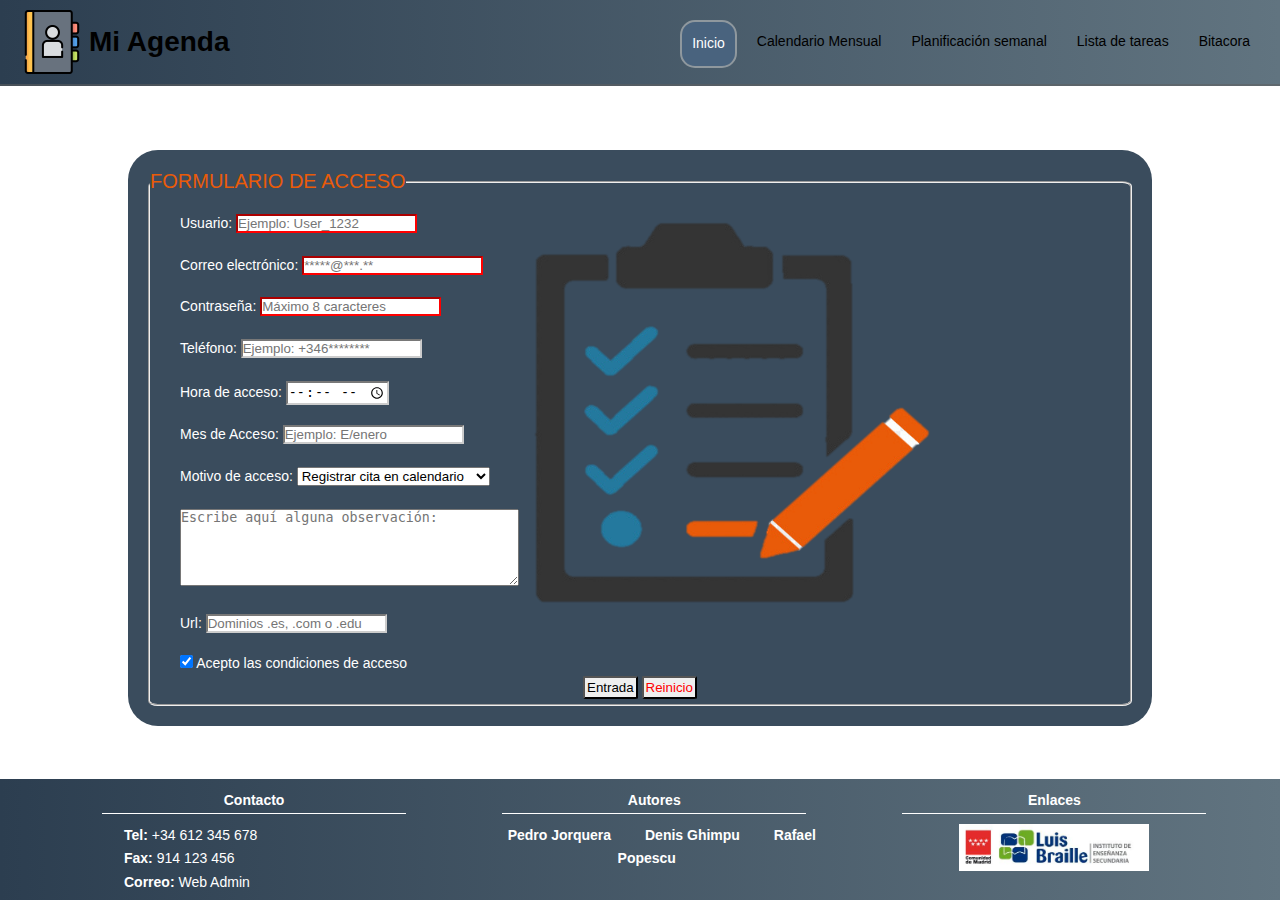
<file: index.html>
<!DOCTYPE html>
<html lang="es">
<head>
    <meta charset="UTF-8">
    <meta name="viewport" content="width=device-width, initial-scale=1.0">
    <title>P&aacute;gina Principal</title>

    <!-- METADATOS -->
    <meta name="description" content="Agenda organizativa">
    <meta name="keywords" content="agenda,organizacion,orden,html,css,organizativa,web">
    <meta http-equiv="Content-Type" content="text/html;charset=UTF-8">

    <!-- FONTS -->
    <link rel="preconnect" href="https://fonts.gstatic.com">
    <link href="https://fonts.googleapis.com/css2?family=Londrina+Solid:wght@100;300;400;900&display=swap" rel="stylesheet">

    <!-- CSS LINKS -->
    <link rel="stylesheet" href="./css/style.css">
    
    <!-- ICONO -->
    <link rel="shortcut icon" href="./assets/img/agenda.png" type="image/png">

</head>
<body id="index"> 
    <header>
        <nav id="navbar">
            <div class="container">
                <a href="./index.html"><img src="./assets/img/agenda.png" alt="Inicio"></a>
                <h1 class="logo"><a href="./index.html">Mi Agenda</a></h1>
                <ul>
                    <li><a href="#">Inicio</a></li>
                    <li><a href="./html/site_1.html">Calendario Mensual</a></li>
                    <li><a href="html/site_2.html">Planificación semanal</a></li>
                    <li><a href="./html/site_3.html">Lista de tareas</a></li>
                    <li><a href="html/site_4.html">Bitacora</a></li>

                

                </ul>
            </div>
        </nav>
    </header>
    <main>
        
        <form action="mailto:7099@iesluisbraille.es" method="GET" class="form">
            <fieldset class="fieldset">
                <legend class="legend">FORMULARIO DE ACCESO</legend>
                <label class="labeltextareacheckbox" for="name">Usuario:</label>
                <input class="inputselecttextarea" type="text" placeholder="Ejemplo: User_1232" required><br>
                <label class="labeltextareacheckbox" for="email">Correo electrónico: </label>
                <input class="inputselecttextarea" type="email" name="" id="" pattern="[a-z0-9._%+-]+@[a-z0-9.-]+\.[a-z]{2,}$" placeholder="*****@***.**" required><br>
                <label class="labeltextareacheckbox" for="pass">Contraseña:</label>
                <input class="inputselecttextarea" type="password" name="" id="" pattern="[a-z0-9._%+-]{0,8}" placeholder="Máximo 8 caracteres" required><br>
                <img src="assets/img/form.png" alt="" class="imagenform">
                <label class="labeltextareacheckbox" for="tel">Teléfono: </label>
                <input class="inputselecttextarea" type="tel" pattern="^(\+34|34|)?6([0-9]){8}$" placeholder="Ejemplo: +346********"><br>
                <label class="labeltextareacheckbox" for="HoraAcceso">Hora de acceso: </label>
                <input class="inputselecttextarea" type="time" min="08:30" max="14:20"><br>
                <label class="labeltextareacheckbox" for="MesAcceso">Mes de Acceso: </label>
                <input class="inputselecttextarea" type="text" pattern="((e|E)nero|(f|F)ebrero|(m|M)(arzo|ayo)|(j|J)(unio|ulio)|(a|A)(gosto|bril)|(s|S)eptiembre|(o|O)ctubre|(n|N)oviembre|(d|D)iciembre)" placeholder="Ejemplo: E/enero"><br>
                <label class="labeltextareacheckbox" for="MotivoAcceso">Motivo de acceso: </label>
                <select name="MotivoAcceso" id="MotivpAcceso" class="inputselecttextarea">
                    <option value="1">Registrar cita en calendario</option>
                    <option value="2">Anotar tarea pendiente</option>
                    <option value="3">Anotar planificación semanal</option>
                    <option value="4">Otros</option>
                </select><br>
                <textarea class="checboxtextarea" name="" id="" cols="40" rows="5" placeholder="Escribe aquí alguna observación:"></textarea><br>
                <label class="labeltextareacheckbox" for="url">Url: </label>
                <input class="inputselecttextarea" type="text" pattern="www\.(sex.+|(?!sex).*)+(\.es|\.com|\.edu)$" placeholder="Dominios .es, .com o .edu"><br>
                <input class="checboxtextarea" type="checkbox" checked>
                <label class="condiciones" for="condiciones" class="condiciones">Acepto las condiciones de acceso</label><br>
                <div class="botones">
                    <button type="submit">Entrada</button> <button type="reset">Reinicio</button>
                </div>

            </fieldset>
        </form>

    </main>
    <footer id="footer">
        <div class="footer-content">
            <div class="footer-items">
                <div class="footer-items-contacto">
                    <h4>Contacto</h4>
                    <p><b>Tel:</b> +34 612 345 678</p>
                    <p><b>Fax:</b> 914 123 456</p>
                    <p><b>Correo:</b><a href="mailto:webadmins@iesluisbraille.es"> Web Admin</a></p>
                </div>
            </div>
            <div class="footer-items">
                <div class="footer-items-autores">
                    <h4>Autores</h4>
                    <a href="mailto:7099@iesluisbraille.es">Pedro Jorquera</a>
                    <a href="mailto:7032@iesluisbraille.es">Denis Ghimpu</a>
                    <a href="mailto:6563@iesluisbraille.es">Rafael Popescu</a>
                </div>
            </div>
            <div class="footer-items">
                <div class="footer-items-enlaces">
                    <h4>Enlaces</h4>
                    <a target="_blank" href="https://www.educa2.madrid.org/web/centro.ies.luisbraille.coslada">
                        <img src="./assets/img/logotipo-luis-braille.jpg" alt="Logo luis braille">
                    </a>
                </div>
            </div>
        </div>
    </footer>
</body>
</html>
</file>
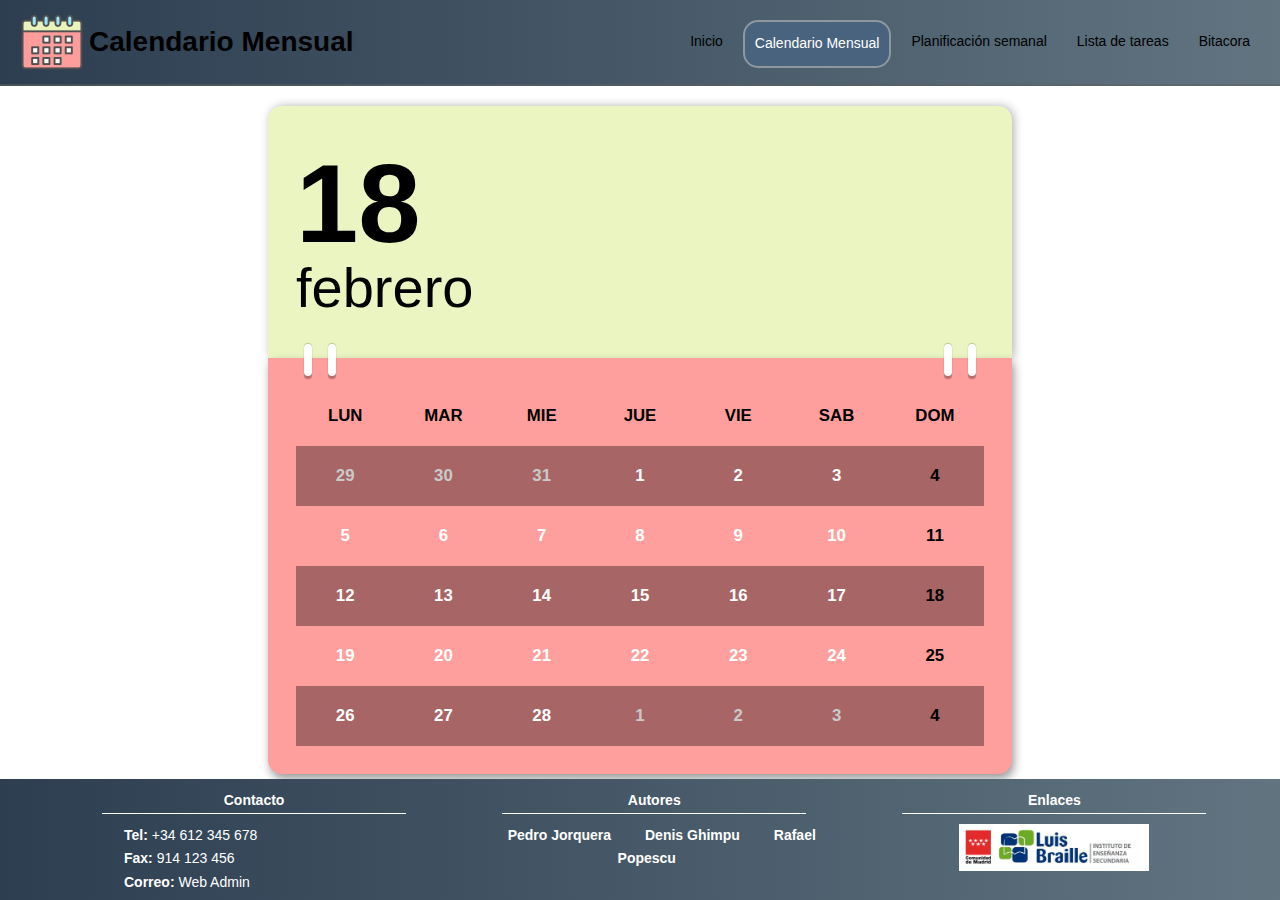
<file: html/site_1.html>
<!DOCTYPE html>
<html lang="es">

<head>
    <meta charset="UTF-8">
    <meta name="viewport" content="width=device-width, initial-scale=1.0">
    <title>Calendario Mensual</title>

    <!-- METADATOS -->
    <meta name="description" content="Agenda organizativa">
    <meta name="keywords" content="agenda,organizacion,orden,html,css,organizativa,web">
    <meta http-equiv="Content-Type" content="text/html;charset=UTF-8">

    <!-- FONTS -->
    <link rel="preconnect" href="https://fonts.gstatic.com">
    <link href="https://fonts.googleapis.com/css2?family=Londrina+Solid:wght@100;300;400;900&display=swap"
        rel="stylesheet">

    <!-- CSS LINKS -->
    <link rel="stylesheet" href="../css/style.css">
    <link rel="stylesheet" href="../css/calendario.css">

    <!-- ICONO -->
    <link rel="shortcut icon" href="../assets/img/agenda.png" type="image/png">

</head>

<body id="site-1" class="calendar-body">
    <!-- Aquí empieza nuestra primera de tantas aventuras juntos -->
    <header>
        <nav id="navbar">
            <div class="container">
                <a href="../index.html"><img src="../assets/img/calendario.png" alt="Inicio"></a>
                <h1 class="logo"><a href="../index.html">Calendario Mensual</a></h1>
                <ul>
                    <li><a href="../index.html">Inicio</a></li>
                    <li><a href="#">Calendario Mensual</a></li>
                    <li><a href="./site_2.html">Planificación semanal</a></li>
                    <li><a href="./site_3.html">Lista de tareas</a></li>
                    <li><a href="site_4.html">Bitacora</a></li>


                </ul>
            </div>
        </nav>
    </header>
    <main>
        <div class="container">
            <div class="calendar-container">
                <header>
                    <div class="day">18</div>
                    <div class="month">Febrero</div>
                </header>
                <table class="calendar">
                    <thead>
                        <tr id="days">
                            <th>Lun</td>
                            <th>Mar</th>
                            <th>Mie</th>
                            <th>Jue</th>
                            <th>Vie</th>
                            <th>Sab</th>
                            <th>Dom</th>
                        </tr>
                    </thead>
                    <tbody>
                        <tr>
                            <td id="prev-month">29</td>
                            <td id="prev-month">30</td>
                            <td id="prev-month">31</td>
                            <td>1</td>
                            <td>2</td>
                            <td>3</td>
                            <td>4</td>
                        </tr>
                        <tr>
                            <td>5</td>
                            <td>6</td>
                            <td>7</td>
                            <td>8</td>
                            <td>9</td>
                            <td>10</td>
                            <td>11</td>
                        </tr>
                        <tr>
                            <td>12</td>
                            <td>13</td>
                            <td>14</td>
                            <td>15</td>
                            <td>16</td>
                            <td>17</td>
                            <td class="current-day">18</td>
                        </tr>
                        <tr>
                            <td>19</td>
                            <td>20</td>
                            <td>21</td>
                            <td>22</td>
                            <td>23</td>
                            <td>24</td>
                            <td>25</td>
                        </tr>
                        <tr>
                            <td>26</td>
                            <td>27</td>
                            <td>28</td>
                            <td id="next-month">1</td>
                            <td id="next-month">2</td>
                            <td id="next-month">3</td>
                            <td id="next-month">4</td>
                        </tr>
                    </tbody>
                </table>
                <div class="ring-left"></div>
                <div class="ring-right"></div>
            </div> <!-- end calendar-container -->
        </div> <!-- end container -->
    </main>
    <footer id="footer">
        <div class="footer-content">
            <div class="footer-items">
                <div class="footer-items-contacto">
                    <h4>Contacto</h4>
                    <p><b>Tel:</b> +34 612 345 678</p>
                    <p><b>Fax:</b> 914 123 456</p>
                    <p><b>Correo:</b><a href="mailto:webadmins@iesluisbraille.es"> Web Admin</a></p>
                </div>
            </div>
            <div class="footer-items">
                <div class="footer-items-autores">
                    <h4>Autores</h4>
                    <a href="mailto:7099@iesluisbraille.es">Pedro Jorquera</a>
                    <a href="mailto:7032@iesluisbraille.es">Denis Ghimpu</a>
                    <a href="mailto:6563@iesluisbraille.es">Rafael Popescu</a>
                </div>
            </div>
            <div class="footer-items">
                <div class="footer-items-enlaces">
                    <h4>Enlaces</h4>
                    <a target="_blank" href="https://www.educa2.madrid.org/web/centro.ies.luisbraille.coslada">
                        <img src="../assets/img/logotipo-luis-braille.jpg" alt="Logo luis braille">
                    </a>
                </div>
            </div>
        </div>
    </footer>
</body>

</html>
</file>
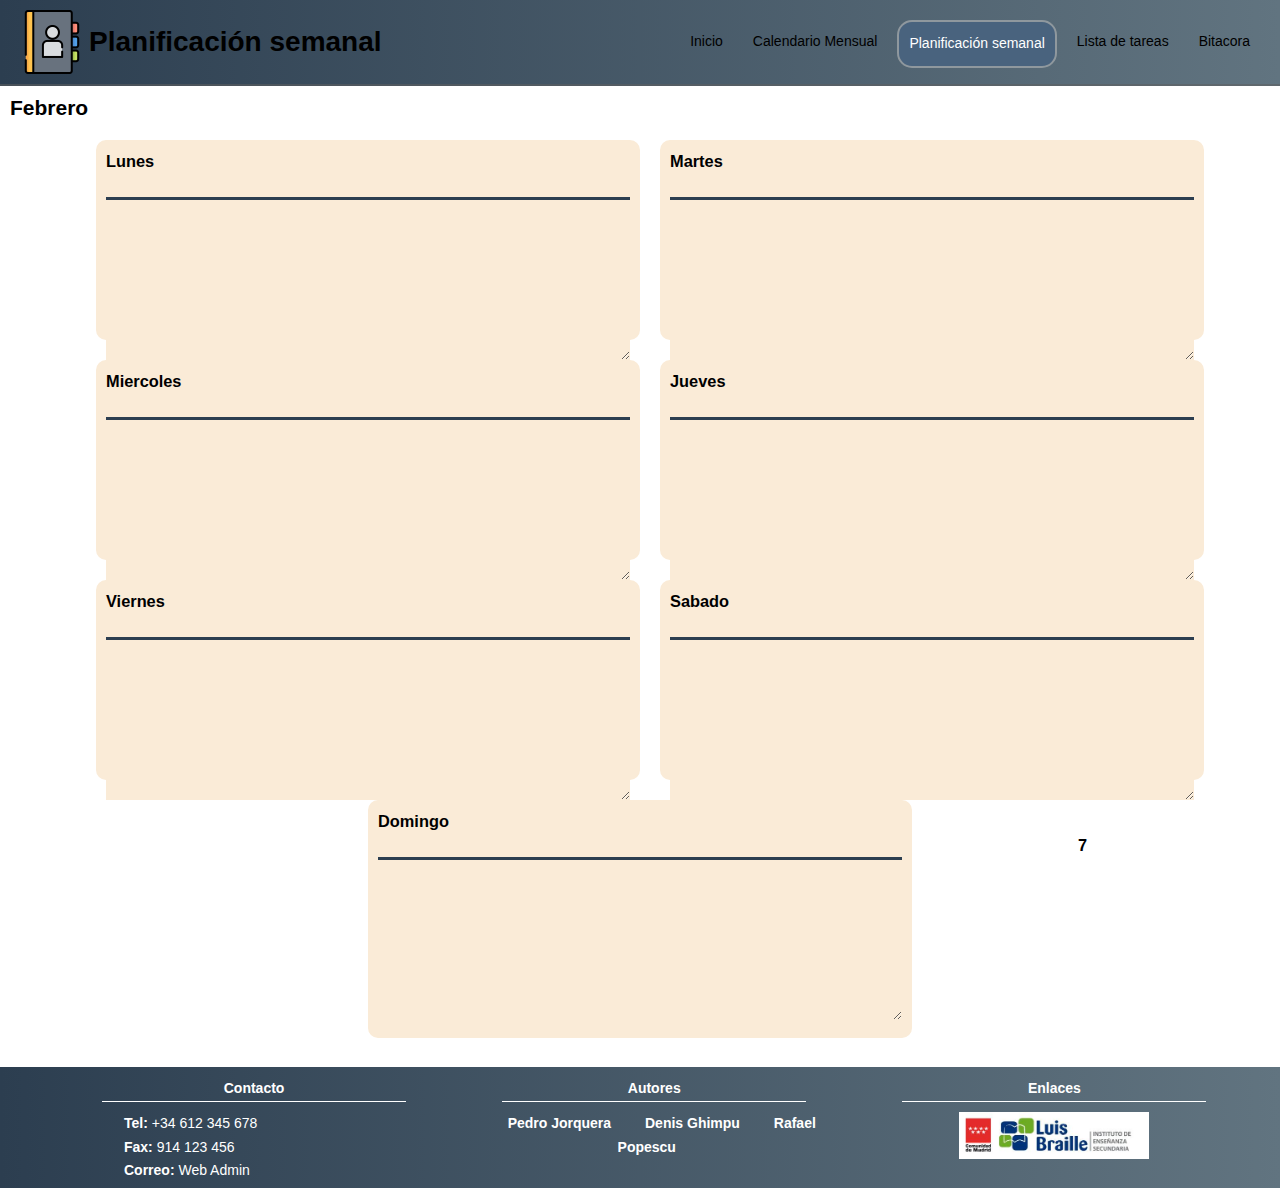
<file: html/site_2.html>
<!DOCTYPE html>
<html lang="es">
<head>
    <meta charset="UTF-8">
    <meta name="viewport" content="width=device-width, initial-scale=1.0">
    <title>Planificación semanal</title>

    <!-- METADATOS -->
    <meta name="description" content="Agenda organizativa">
    <meta name="keywords" content="agenda,organizacion,orden,html,css,organizativa,web">
    <meta http-equiv="Content-Type" content="text/html;charset=UTF-8">

    <!-- FONTS -->
    <link rel="preconnect" href="https://fonts.gstatic.com">
    <link href="https://fonts.googleapis.com/css2?family=Londrina+Solid:wght@100;300;400;900&display=swap" rel="stylesheet">

    <!-- CSS LINKS -->
    <link rel="stylesheet" href="../css/style.css">
    
    <!-- ICONO -->
    <link rel="shortcut icon" href="../assets/img/agenda.png" type="image/png">
    
</head>
<body id="site-2"> 
    <!-- Aquí empieza nuestra primera de tantas aventuras juntos -->
    <header>
        <nav id="navbar">
            <div class="container">
                <a href="../index.html"><img src="../assets/img/agenda.png" alt="Inicio"></a>
                <h1 class="logo"><a href="../index.html">Planificación semanal</a></h1>
                <ul>
                    <li><a href="../index.html">Inicio</a></li>
                    <li><a href="./site_1.html">Calendario Mensual</a></li>
                    <li><a href="#">Planificación semanal</a></li>
                    <li><a href="./site_3.html">Lista de tareas</a></li>
                    <li><a href="site_4.html">Bitacora</a></li>


                </ul>
            </div>
        </nav>
    </header>
    <main>
        <div>
            <h2>
                Febrero
            </h2>
        </div>
        <div class="marginPS">
            <div class="diasPS">
                <div>
                    <h3>Lunes <b class="numespaciado">1</b></h3>
                    <p class="borde"></p>
                    <textarea class="textarea" name="" id="" cols="30" rows="10"></textarea>

                </div>
                <div>
                    <h3>Martes <b class="numespaciado">2</b></h3>
                    <p class="borde"></p>
                    <textarea class="textarea" name="" id="" cols="30" rows="10"></textarea>

                </div>
                <div>
                    <h3>Miercoles <b class="numespaciado2">3</b></h3>
                    <p class="borde"></p>
                    <textarea class="textarea" name="" id="" cols="30" rows="10"></textarea>

                </div>
                <div>
                    <h3>Jueves <b class="numespaciado">4</b></h3>
                    <p class="borde"></p>
                    <textarea class="textarea" name="" id="" cols="30" rows="10"></textarea>

                </div>
                <div>
                    <h3>Viernes <b class="numespaciado">5</b></h3>
                    <p class="borde"></p>
                    <textarea class="textarea" name="" id="" cols="30" rows="10"></textarea>
                    
                </div>
                <div>
                    <h3>Sabado <b class="numespaciado">6</b></h3>
                    <p class="borde"></p>
                    <textarea class="textarea" name="" id="" cols="30" rows="10"></textarea>

                </div>
            </div>
            <div class="domingoPS">
                <div>
                    <h3>Domingo <b class="numespaciado">7</b></h3>
                    <p class="borde"></p>
                    <textarea class="textarea" name="" id="" cols="30" rows="10"></textarea>
                    
                </div>
            </div>
        </div>
    </main>
    <footer id="footer">
        <div class="footer-content">
            <div class="footer-items">
                <div class="footer-items-contacto">
                    <h4>Contacto</h4>
                    <p><b>Tel:</b> +34 612 345 678</p>
                    <p><b>Fax:</b> 914 123 456</p>
                    <p><b>Correo:</b><a href="mailto:webadmins@iesluisbraille.es"> Web Admin</a></p>
                </div>
            </div>
            <div class="footer-items">
                <div class="footer-items-autores">
                    <h4>Autores</h4>
                    <a href="mailto:7099@iesluisbraille.es">Pedro Jorquera</a>
                    <a href="mailto:7032@iesluisbraille.es">Denis Ghimpu</a>
                    <a href="mailto:6563@iesluisbraille.es">Rafael Popescu</a>
                </div>
            </div>
            <div class="footer-items">
                <div class="footer-items-enlaces">
                    <h4>Enlaces</h4>
                    <a target="_blank" href="https://www.educa2.madrid.org/web/centro.ies.luisbraille.coslada">
                        <img src="../assets/img/logotipo-luis-braille.jpg" alt="Logo luis braille">
                    </a>
                </div>
            </div>
        </div>
    </footer>
</body>
</html>
</file>
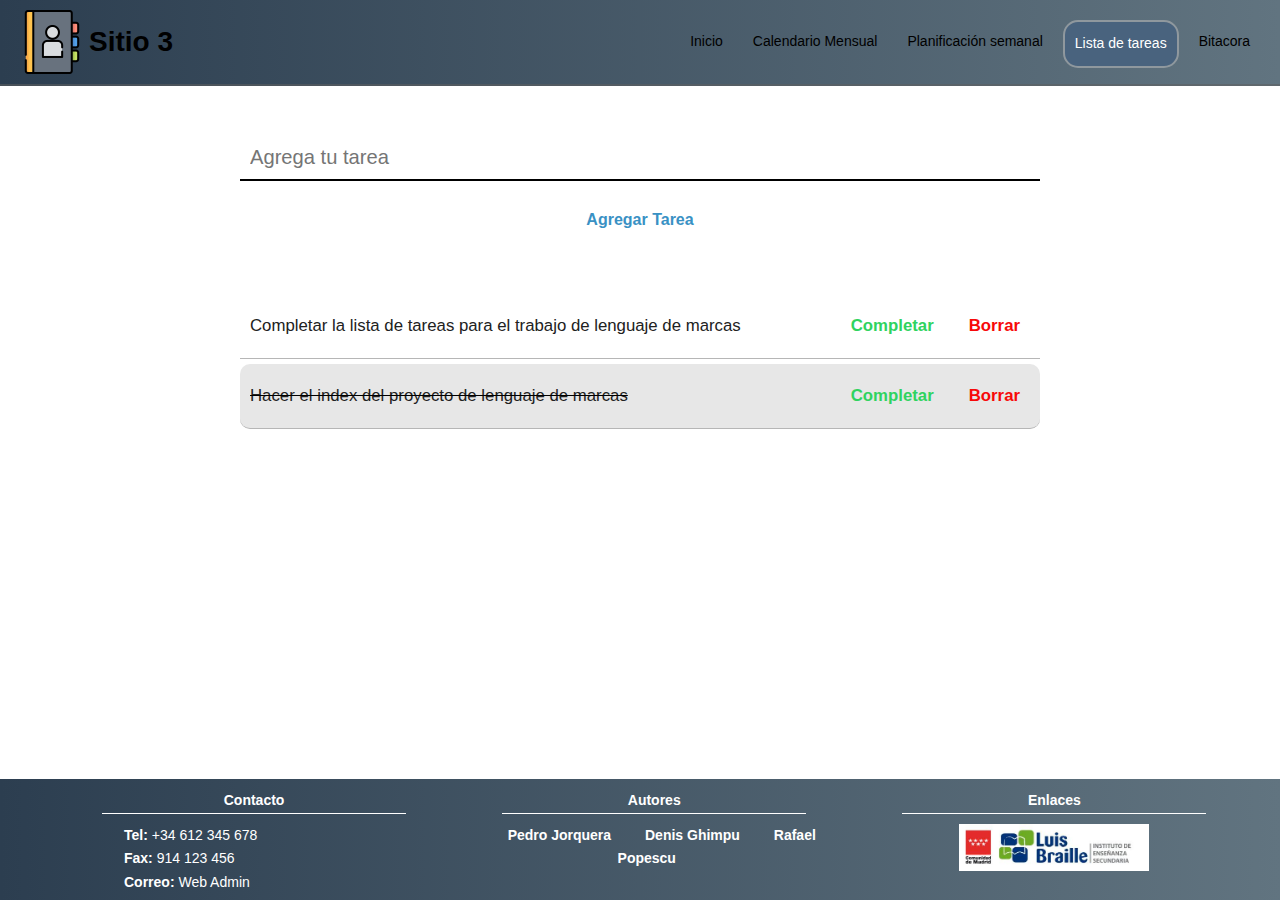
<file: html/site_3.html>
<!DOCTYPE html>
<html lang="es">
<head>
    <meta charset="UTF-8">
    <meta name="viewport" content="width=device-width, initial-scale=1.0">
    <title>Sitio 3</title>

    <!-- METADATOS -->
    <meta name="description" content="Agenda organizativa">
    <meta name="keywords" content="agenda,organizacion,orden,html,css,organizativa,web">
    <meta http-equiv="Content-Type" content="text/html;charset=UTF-8">

    <!-- FONTS -->
    <link rel="preconnect" href="https://fonts.gstatic.com">
    <link href="https://fonts.googleapis.com/css2?family=Londrina+Solid:wght@100;300;400;900&display=swap" rel="stylesheet">

    <!-- CSS LINKS -->
    <link rel="stylesheet" href="../css/style.css">
    <link rel="stylesheet" href="../css/tareas.css">
    
    <!-- ICONO -->
    <link rel="shortcut icon" href="../assets/img/agenda.png" type="image/png">

</head>
<body id="site-3"> 
    <!-- Aquí empieza nuestra primera de tantas aventuras juntos -->
    <header>
        <nav id="navbar">
            <div class="container">
                <a href="../index.html"><img src="../assets/img/agenda.png" alt="Inicio"></a>
                <h1 class="logo"><a href="../index.html">Sitio 3</a></h1>
                <ul>
                    <li><a href="../index.html">Inicio</a></li>
                    <li><a href="./site_1.html">Calendario Mensual</a></li>
                    <li><a href="./site_2.html">Planificación semanal</a></li>
                    <li><a href="#">Lista de tareas</a></li>
                    <li><a href="site_4.html">Bitacora</a></li>
                </ul>
            </div>
        </nav>
    </header>
    <main>
        <div class="principal-input">
            <div class="container-tareas">
                <form class="formulario-tareas" action="">
                    <input type="text" id="tareaInput" placeholder="Agrega tu tarea" onchange="comprobarInput();">
                    <input type="button" class="btn-agregar" value="Agregar Tarea" onclick="agregarTarea();">
                </form>
            </div>
        </div>
        <div class="tareas-lista">
            <div class="container-tareas">
                <ol class="lista" id="lista">
                    <li>
                        <div onclick="borrarTarea(this);" class="btn-borrar">Borrar</div>
                        <div onclick="completarTarea(this);" class="btn-completado">Completar</div>
                        <a href="#">Completar la lista de tareas para el trabajo de lenguaje de marcas</a>
                    </li>
                    <li class="tarea-completada">
                        <div onclick="borrarTarea(this);" class="btn-borrar">Borrar</div>
                        <div onclick="completarTarea(this);" class="btn-completado">Completar</div>
                        <a href="#">Hacer el index del proyecto de lenguaje de marcas</a>
                    </li>
                </ol>
            </div>
        </div>
        <script src="../js/main.js"></script>
    </main>
    <footer id="footer">
        <div class="footer-content">
            <div class="footer-items">
                <div class="footer-items-contacto">
                    <h4>Contacto</h4>
                    <p><b>Tel:</b> +34 612 345 678</p>
                    <p><b>Fax:</b> 914 123 456</p>
                    <p><b>Correo:</b><a href="mailto:webadmins@iesluisbraille.es"> Web Admin</a></p>
                </div>
            </div>
            <div class="footer-items">
                <div class="footer-items-autores">
                    <h4>Autores</h4>
                    <a href="mailto:7099@iesluisbraille.es">Pedro Jorquera</a>
                    <a href="mailto:7032@iesluisbraille.es">Denis Ghimpu</a>
                    <a href="mailto:6563@iesluisbraille.es">Rafael Popescu</a>
                </div>
            </div>
            <div class="footer-items">
                <div class="footer-items-enlaces">
                    <h4>Enlaces</h4>
                    <a target="_blank" href="https://www.educa2.madrid.org/web/centro.ies.luisbraille.coslada">
                        <img src="../assets/img/logotipo-luis-braille.jpg" alt="Logo luis braille">
                    </a>
                </div>
            </div>
        </div>
    </footer>
</body>
</html>
</file>
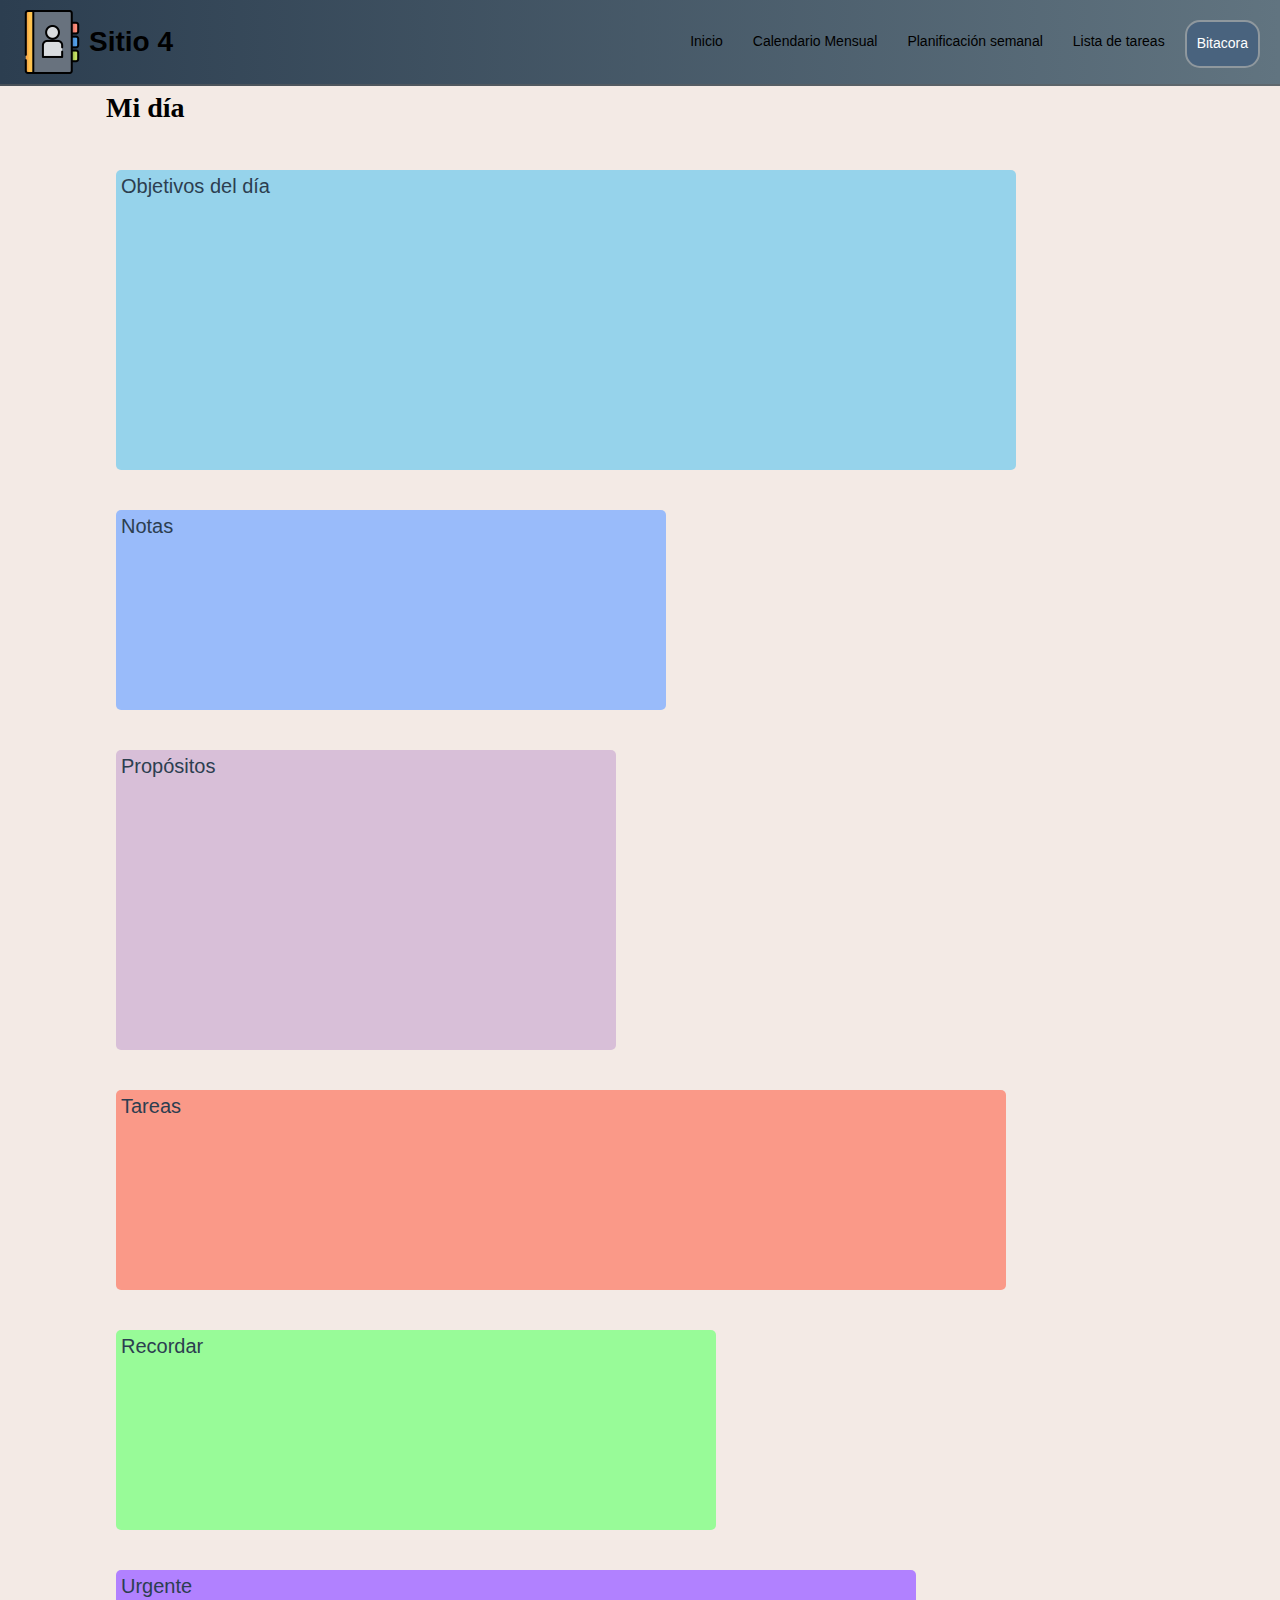
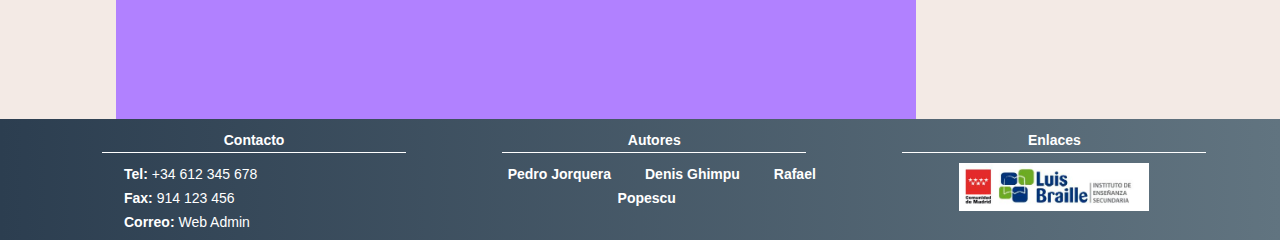
<file: html/site_4.html>
<!DOCTYPE html>
<html lang="es">
<head>
    <meta charset="UTF-8">
    <meta name="viewport" content="width=device-width, initial-scale=1.0">
    <title>Bitacora</title>

    <!-- METADATOS -->
    <meta name="description" content="Agenda organizativa">
    <meta name="keywords" content="agenda,organizacion,orden,html,css,organizativa,web">
    <meta http-equiv="Content-Type" content="text/html;charset=UTF-8">

    <!-- FONTS -->
    <link rel="preconnect" href="https://fonts.gstatic.com">
    <link href="https://fonts.googleapis.com/css2?family=Londrina+Solid:wght@100;300;400;900&display=swap" rel="stylesheet">

    <!-- CSS LINKS -->
    <link rel="stylesheet" href="../css/style.css">
    
    <!-- ICONO -->
    <link rel="shortcut icon" href="../assets/img/agenda.png" type="image/png">

</head>
<body id="site-4" class="fondo"> 
    <!-- Aquí empieza nuestra primera de tantas aventuras juntos -->
    <header>
        <nav id="navbar">
            <div class="container">
                <a href="../index.html"><img src="../assets/img/agenda.png" alt="Inicio"></a>
                <h1 class="logo"><a href="../index.html">Sitio 4</a></h1>
                <ul>
                    <li><a href="../index.html">Inicio</a></li>
                    <li><a href="./site_1.html">Calendario Mensual</a></li>
                    <li><a href="./site_2.html">Planificación semanal</a></li>
                    <li><a href="./site_3.html">Lista de tareas</a></li>
                    <li><a href="#">Bitacora</a></li>
                </ul>
            </div>
        </nav>
    </header>
    <main class="marginPS">
        <h1 class="titulo">
            Mi día
        </h1>
        <div class="flex">
            <div class="div1">Objetivos del día</div>
            <div class="div2">Notas</div>
            <div class="div3">Propósitos</div>
            <div class="div4">Tareas</div>
            <div class="div5">Recordar</div>
            <div class="div6">Urgente</div>
        </div>
    </main>
    <footer id="footer">
        <div class="footer-content">
            <div class="footer-items">
                <div class="footer-items-contacto">
                    <h4>Contacto</h4>
                    <p><b>Tel:</b> +34 612 345 678</p>
                    <p><b>Fax:</b> 914 123 456</p>
                    <p><b>Correo:</b><a href="mailto:webadmins@iesluisbraille.es"> Web Admin</a></p>
                </div>
            </div>
            <div class="footer-items">
                <div class="footer-items-autores">
                    <h4>Autores</h4>
                    <a href="mailto:7099@iesluisbraille.es">Pedro Jorquera</a>
                    <a href="mailto:7032@iesluisbraille.es">Denis Ghimpu</a>
                    <a href="mailto:6563@iesluisbraille.es">Rafael Popescu</a>
                </div>
            </div>
            <div class="footer-items">
                <div class="footer-items-enlaces">
                    <h4>Enlaces</h4>
                    <a target="_blank" href="https://www.educa2.madrid.org/web/centro.ies.luisbraille.coslada">
                        <img src="../assets/img/logotipo-luis-braille.jpg" alt="Logo luis braille">
                    </a>
                </div>
            </div>
        </div>
    </footer>
</body>
</html>
</file>
<file: css/style.css>
/* ESTILOS DE TODA LA WEB, CUIDADO AL TOCARLOS */

* {
    padding: 0;
    margin: 0;
    box-sizing: border-box;
}

/* Necesario para mantener el footer abajo*/
html {
    min-height: 100%;
    position: relative;
}

body {
    /* TODO: No tocar la fuente, se carga el calendario */
    font: 87.5%/1.5em 'Lato', sans-serif;
    line-height: 1.7em;
}

a {
    color: black;
    text-decoration: none;
}

h1,
h2,
h3 {
    padding-bottom: 20px;
}

p {
    margin: 10px 0;
}

/* CONTENEDORES */

.container {
    margin: auto;
    max-width: 1500px;
    overflow: auto;
    padding: 0 20px;
}

/* BARRA DE NAVEGACION INDEX.HTML */
/* TODO: Corregir colores y fuentes, elegir algo bonito y no una aberración cromatica */

/* Indica en que página nos encontramos marcando en el menu el elemento con un cuadrado */
body#index #navbar ul li:nth-child(1) a,
body#site-1 #navbar ul li:nth-child(2) a,
body#site-2 #navbar ul li:nth-child(3) a,
body#site-3 #navbar ul li:nth-child(4) a,
body#site-4 #navbar ul li:nth-child(5) a {
    background-color: #49637e;
    color: white;
    border: 2px solid #8f989e;
    border-radius: 15px;
}

/* Contenedor del menu de navegación */
#navbar {
    background: #bdc3c7; /* fallback for old browsers */
    background: -webkit-linear-gradient(to right, #2c3e50, #617480); /* Chrome 10-25, Safari 5.1-6 */
    background: linear-gradient(to right, #2c3e50, #617480); /* W3C, IE 10+/ Edge, Firefox 16+, Chrome 26+, Opera 12+, Safari 7+ */

    overflow: auto;
    padding-top: 10px;
    padding-bottom: 10px;
    /*FIXME: Cambiar color, no me convence (Tenemos que pensar los colores bien)*/
    border-bottom: 2px solid rgba(95, 94, 94, 0.55);
}

/* Estilo del titulo situado a la izquierda del menu de navegación */
#navbar h1 {
    float: left;
    padding-top: 20px;
}

/* Logo situado a la izquierda del menu de navegación */
#navbar a img {
    float: left;
    width: 64px;
    margin-right: 5px;
}

/* Alineación derecha y estilos de la lista de sitios */
#navbar ul {
    list-style: none;
    float: right;
}

#navbar ul li {
    float: left;
}

#navbar ul li a {
    display: block;
    padding: 10px;
    margin-top: 10px;
    margin-left: 10px;
    text-align: center;
}

#navbar ul li a:hover {
    /* Acción al pasar el cursor por los sitios de la lista */
    color: rgb(255, 255, 255);
}


/* FORMULARÍO [INDEX] */


.form{
    width: 80%;
    margin: auto;
    padding: 20px;
    margin-top: 5%;
    border-radius: 30px;
    background-color: #3a4c5d;
    color: white;
}

.fieldset{
    border-radius: 1%;
}

.legend{
    font-size: 20px;
    color: #e95b09;
}

.inputselecttextarea{
    margin-top: 20px;
}

.labeltextareacheckbox{
    margin-left: 30px;
}



.checboxtextarea{
    margin-top: 20px;
    margin-left: 30px;
}

.inputselecttextarea:hover{
    background-color: #343434;
    color: #e95b09;
}

.inputselecttextarea:hover::placeholder{
    color: #e95b09;
}
textarea:hover{
background-color: #343434;
}

textarea:hover::placeholder{
    color: #e95b09;
}

.condiciones{
    margin-left: 0px;
}


.botones{
    text-align: center;
}

button{
    padding: 2px;
    margin-bottom: 5px;
    border-radius: 5%;
}

button:nth-child(2){
    color: red;


}

.imagenform{
    width: 400px;
    height: 400px;
    float: right;
    margin-right: 200px;
    margin-top: -100px;
}

/* FOOTER */

/* Footer abajo y dinamico*/
#footer {
    position: absolute;
    background: #bdc3c7; /* fallback for old browsers */
    background: -webkit-linear-gradient(to right, #2c3e50, #617480); /* Chrome 10-25, Safari 5.1-6 */
    background: linear-gradient(to right, #2c3e50, #617480); /* W3C, IE 10+/ Edge, Firefox 16+, Chrome 26+, Opera 12+, Safari 7+ */
    width: 100%;
    height: auto;
    bottom: 0;
}

/* Contenido del footer */
.footer-content {
    width: 90%;
    margin: auto;
    display: grid;
    grid-template-columns: repeat(3, 33%);
    column-gap: 20px;
    margin-top: 10px;
    margin-bottom: 5px;
    color: white;
}

/* Items del footer, contacto, enlaces, autores, etc. */
.footer-items {
    text-align: center;
}

/* Color de los enlaces de los items del footer*/
.footer-items a {
    color: white;
}

/* Titulo de cada item del footer */
.footer-items-contacto h4,
.footer-items-autores h4,
.footer-items-enlaces h4 {
    border-bottom: 1px solid white;
    width: 80%;
    margin: auto;
    margin-bottom: 10px;
}

/* Logo de luis braille situado en el footer */
.footer-items-enlaces img {
    width: 50%;
}

/* Enlaces de los autores */
.footer-items-autores a {
    font-weight: bold;
    margin: 5px;
    padding: 10px;
    color: white;
}

/* Fomrato al pasar el raton por los enlaces de los autores */
.footer-items-autores a:hover {
    background-color: #2c3e50;
}

/* Alineacion y separacion de los elementos dentro de item contacto */
.footer-items-contacto p {
    margin: 0;
    margin-left: 60px;
    text-align: left;
}

/* Planificacion semanal /////////////////////////// */
.mesPS {
    background-color: #3a4c5d;
    border-radius: 5px;
    color: white;
    margin-left: 15px;
    font-size: 15px;
    font-weight: bold;
}
h2 {
    margin-left: 10px;
    margin-top: 10px;
}
.diasPS {
    display: grid;
    grid-template-columns: repeat(2,50%);
    grid-template-rows: repeat(3,200px);
    gap: 20px;
}
.marginPS {
    width: 85%;
    margin: auto;
    min-height: 55vw; /*TODO: Solucion al problema del footer*/
    margin-bottom: 50px;
}

.diasPS > div {
    background-color: antiquewhite;
    border-radius: 10px;
    padding: 10px;
}
.domingoPS {
    width: 50%;
    padding-bottom: 100px;
    margin: auto;

}
.domingoPS > div {
    background-color: antiquewhite;
    border-radius: 10px;
    margin-top: 20px;
    padding: 10px;

}
.borde {
    border-bottom: solid #2c3e50;
    margin-top: -20px;

}
.fondoPS {
background-color: darkgrey;
}
.textarea {
    background-color: antiquewhite;
    border: none;
    width: 100%;

}
.numespaciado {
    margin-left: 700px;
}
.numespaciado2 {
    margin-left: 677px;
}
/* Planificacion semanal /////////////////////////// */
input:invalid {
    border-color: red;
}
input,
input:valid {
    border-color: #ccc;
}
/* Ando flexeando */

.flex {
    display: flex;
    flex-wrap: wrap;

}
.flex > div  {
    margin: 20px;
    border-radius: 5px;
    padding: 5px;
    font-size: 20px;
    color: #2c3e50;
}
.div1 {
width: 900px;
height: 300px;
background-color: rgb(150, 211, 235);
}
.div2 {
    width: 550px;
    height: 200px;
    background-color: rgb(153, 187, 250);
}
.div3 {
    width: 500px;
    height: 300px;
    background-color: thistle;
}
.div4 {
    width: 890px;
    height: 200px;
    background-color: rgb(250, 153, 136);
}
.div5 {
    width: 600px;
    height: 200px;
    background-color: palegreen;
}
.div6 {
    width: 800px;
    height: 200px;
    background-color: rgb(177, 129, 255);
}
.titulo {
    font-family: cursive;
    margin: 10px;
}
.fondo {
    background-color: rgb(243, 234, 229);
}

/* Ando flexeando */
</file>
<file: css/calendario.css>
/* BODY */

/* Clase para personalizar el body del calendario mensual */
.calendar-body {
    display: grid;
    margin: 0;
}

/* Bordes de la tabla */
table {
    border-collapse: collapse;
    border-spacing: 0;
}

/* Padding de los td de la tabla */
td {
    padding: 0;
}

/* Contenedor del calendario */
.calendar-container {
    position: relative;
    width: 60%;
    margin: auto;
}

/* Edicion de la parte del header del contendero del calendario */
.calendar-container header {
    border-radius: 1em 1em 0 0;
    background: #ebf5c1;
    color: black;
    padding: 3em 2em;
    margin-top: 20px;
    box-shadow: 2px 0px 10px rgba(0, 0, 0, 0.3);
}

/* Formato de las letras de los dias */
.day {
    font-size: 8em;
    font-weight: 900;
    line-height: 1em;
}

/* Formato de las letras de los meses */
.month {
    font-size: 4em;
    line-height: 1em;
    text-transform: lowercase;
}

/* Calendario completo, dias, semanas */
.calendar {
    background: #fe9f9d;
    border-radius: 0 0 1em 1em;
    box-shadow: 2px 5px 10px rgba(0, 0, 0, 0.4);
    display: inline-block;
    padding: 2em;
    width: 100%;
}

/* Calendario parte de los dias */
.calendar thead {
    font-weight: 700;
    text-transform: uppercase;
}

/* Nombre de los dias, lunes, martes, etc. */
#days {
    color: black;
    padding: 0.5em 1em;
    text-align: center;
    font-size: 1.2em;
    width: 120px;
    height: 60px;
}

/* Posicion y separacion de las casillas de los dias */
.calendar td {
    padding: 0.5em 1em;
    text-align: center;
    font-size: 1.2em;
    width: 120px;
    height: 60px;
    font-weight: bold;
    color: white;
}

/* Accion al pasar el raton por las casillas de los dias */
.calendar tbody td:hover {
    background: #cacaca;
    color: black;
}

/* Domingos de otro color */
.calendar tbody td:nth-child(7n) {
    color: black;
}

/* Semanas impares de otro color */
.calendar tbody tr:nth-child(odd) {
    background-color: rgb(168, 101, 101);
    color: white;
}

/* Casillas del mes previo y el mes siguiente de otro color */
#prev-month,
#next-month {
    color: #cacaca;
}

/* Si el ultimo mes tiene un domingo ponerlo en otro color */
#next-month:last-child {
    color: black;
}

/* Accion al pasar el raton por las casillas de los dias de otros meses */
#prev-month:hover,
#next-month:hover {
    color: black;
}

/* Posicion anillas del calendario */
.ring-left,
.ring-right {
    position: absolute;
    top: 230px;
}

.ring-left {
    left: 2em;
}
.ring-right {
    right: 2em;
}

/* Forma de las anillas del calendario, sombras, contenido, tamaño */
.ring-left:before,
.ring-left:after,
.ring-right:before,
.ring-right:after {
    background: #fff;
    border-radius: 4px;
    box-shadow: 0 3px 1px rgba(0, 0, 0, 0.3), 0 -1px 1px rgba(0, 0, 0, 0.2);
    content: '';
    display: inline-block;
    margin: 8px;
    height: 32px;
    width: 8px;
}
</file>
<file: css/tareas.css>
main {
	font-family: 'Gill Sans', 'Gill Sans MT', Calibri, 'Trebuchet MS', sans-serif;
	font-size: 1.2em;
}

.container-tareas {
	margin: auto;
	max-width: 800px;
	width: 90%;
}

.principal-input {
	padding: 50px 0;
	width: 100%;
}

.formulario-tareas {
	color: #212121;
	text-align: center;
}

.formulario-tareas input[type=text] {
	margin-bottom: 20px;
	padding: 10px;
	width: 100%;
	border: none;
	border-bottom: 2px solid;
	outline: none;
	font-family: 'Gill Sans', 'Gill Sans MT', Calibri, 'Trebuchet MS', sans-serif;
	font-size: 1.2em;
}

.formulario-tareas input[type=text].error {
	border-bottom: 2px solid #d32f2f;
	color: red;
}

.btn-agregar {
	display: inline-block;
	color: #3991c4;
	background-color: transparent;
	font-weight: bold;
	font-size: 16px;
	padding: 10px;
	border: none;
	border-radius: 10px;
	outline: none;
}

.btn-agregar:hover {
	cursor: pointer;
	background-color: #3991c4;
	color: white;
}

/* - Tareas - */
.tareas-lista .lista {
	list-style: none;
}

.lista li {
	border-bottom: 1px solid #B6B6B6;
	margin-top: 5px;
}

.lista li a {
	color: #212121;
	display: block;
	padding: 20px 0;
	width: fit-content;
	text-decoration: none;
	margin-left: 10px;
}

.btn-borrar {
	float: right;
	margin-top: 10px;
	margin-right: 10px;
	padding: 10px;
	color: #f70909;
	border-radius: 10px;
	font-weight: bold;
}

.btn-borrar:hover {
	background-color: #d32f2f;
	color: white;
	font-weight: bold;
}

.btn-completado {
	float: right;
	margin-top: 10px;
	padding: 10px;
	margin-right: 15px;
	color: #2fd360;
	font-weight: bold;
	border-radius: 10px;
}

.btn-completado:hover {
	background-color: #2fd360;
	color: white;
	font-weight: bold;
}

.tarea-completada {
	text-decoration: line-through;
	background-color: #e7e7e7;
	border-radius: 10px;
}

.lista .btn-borrar:hover,
.lista .btn-completado:hover {
	cursor: pointer;
}
</file>
